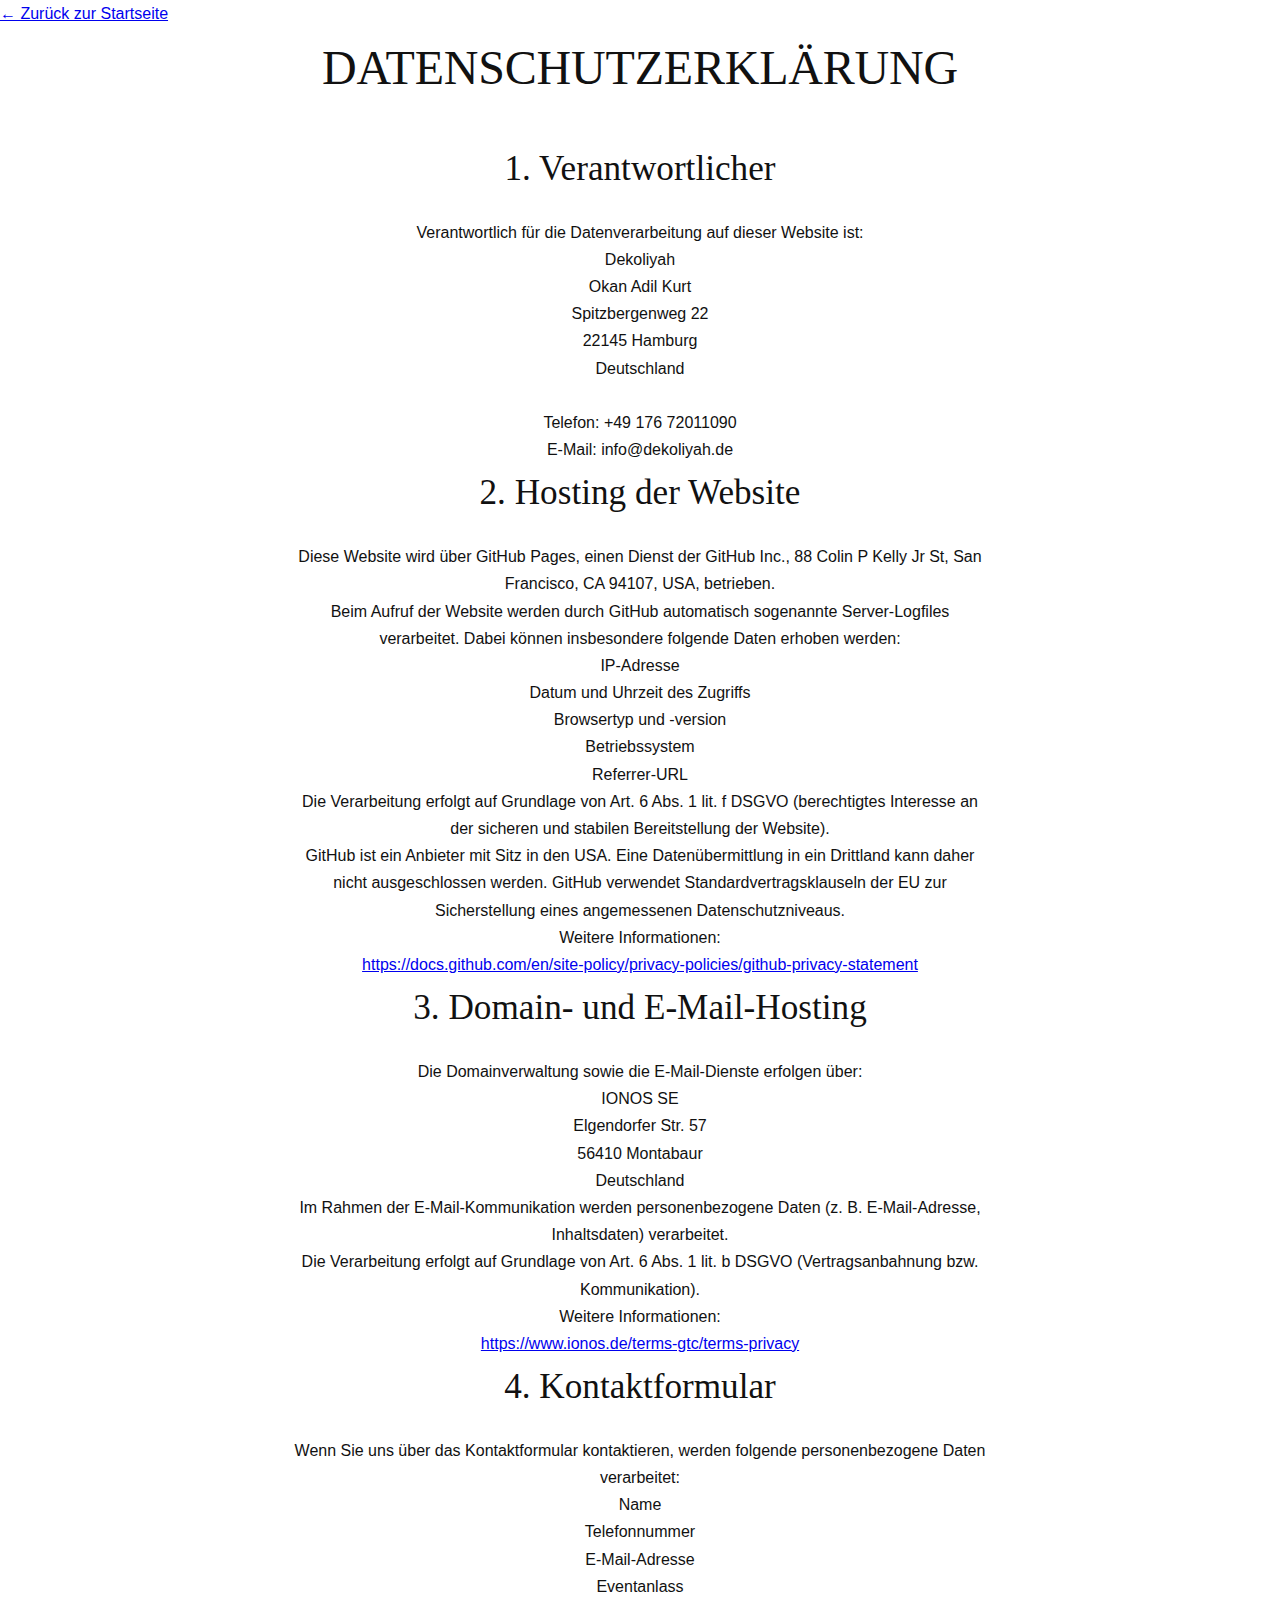
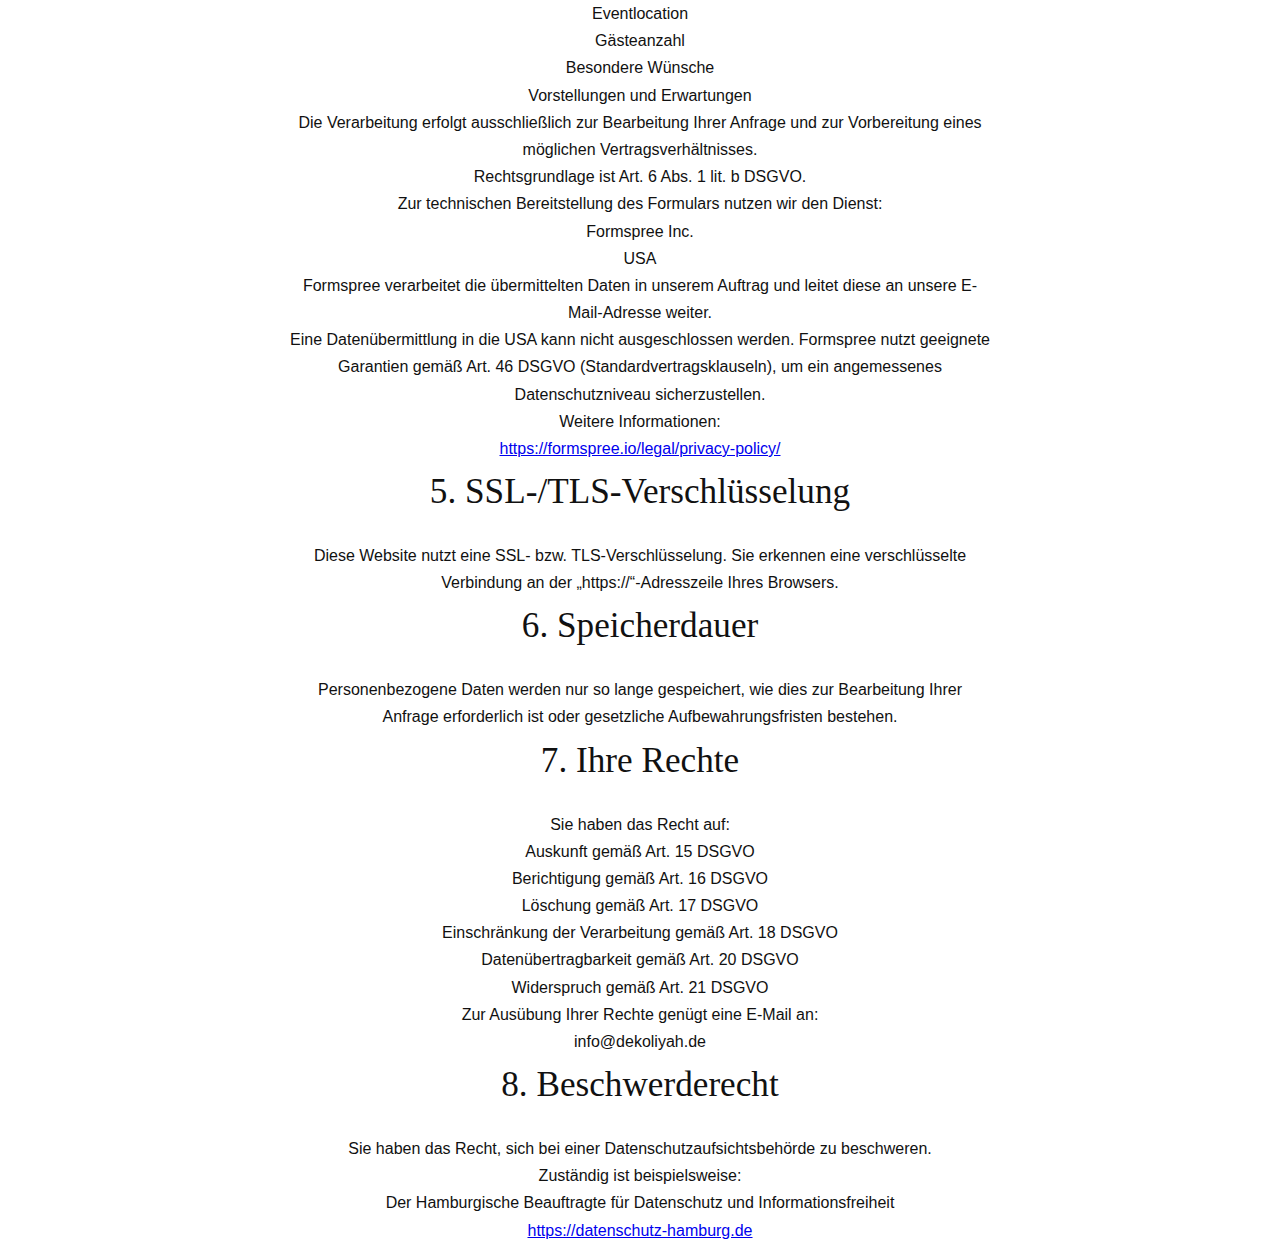
<file: datenschutz.html>
<!DOCTYPE html>
<html lang="de">
<head>
  <meta charset="UTF-8" />
  <meta name="viewport" content="width=device-width, initial-scale=1.0" />
  <title>Datenschutz – Dekoliyah</title>
  <link rel="stylesheet" href="css/styles.css" />
</head>
<body>

<nav class="legal-nav">
  <a href="index.html">← Zurück zur Startseite</a>
</nav>

<section class="legal">
  <div class="container narrow">
 <h1>Datenschutzerklärung</h1>

<h2>1. Verantwortlicher</h2>
<p>
Verantwortlich für die Datenverarbeitung auf dieser Website ist:
</p>

<p>
Dekoliyah<br>
Okan Adil Kurt<br>
Spitzbergenweg 22<br>
22145 Hamburg<br>
Deutschland<br><br>

Telefon: +49 176 72011090<br>
E-Mail: info@dekoliyah.de
</p>

<h2>2. Hosting der Website</h2>
<p>
Diese Website wird über GitHub Pages, einen Dienst der GitHub Inc., 88 Colin P Kelly Jr St, San Francisco, CA 94107, USA, betrieben.
</p>

<p>
Beim Aufruf der Website werden durch GitHub automatisch sogenannte Server-Logfiles verarbeitet. Dabei können insbesondere folgende Daten erhoben werden:
</p>

<p>
IP-Adresse<br>
Datum und Uhrzeit des Zugriffs<br>
Browsertyp und -version<br>
Betriebssystem<br>
Referrer-URL
</p>

<p>
Die Verarbeitung erfolgt auf Grundlage von Art. 6 Abs. 1 lit. f DSGVO (berechtigtes Interesse an der sicheren und stabilen Bereitstellung der Website).
</p>

<p>
GitHub ist ein Anbieter mit Sitz in den USA. Eine Datenübermittlung in ein Drittland kann daher nicht ausgeschlossen werden. GitHub verwendet Standardvertragsklauseln der EU zur Sicherstellung eines angemessenen Datenschutzniveaus.
</p>

<p>
Weitere Informationen:<br>
<a href="https://docs.github.com/en/site-policy/privacy-policies/github-privacy-statement" target="_blank">
https://docs.github.com/en/site-policy/privacy-policies/github-privacy-statement
</a>
</p>

<h2>3. Domain- und E-Mail-Hosting</h2>
<p>
Die Domainverwaltung sowie die E-Mail-Dienste erfolgen über:
</p>

<p>
IONOS SE<br>
Elgendorfer Str. 57<br>
56410 Montabaur<br>
Deutschland
</p>

<p>
Im Rahmen der E-Mail-Kommunikation werden personenbezogene Daten (z. B. E-Mail-Adresse, Inhaltsdaten) verarbeitet.
</p>

<p>
Die Verarbeitung erfolgt auf Grundlage von Art. 6 Abs. 1 lit. b DSGVO (Vertragsanbahnung bzw. Kommunikation).
</p>

<p>
Weitere Informationen:<br>
<a href="https://www.ionos.de/terms-gtc/terms-privacy" target="_blank">
https://www.ionos.de/terms-gtc/terms-privacy
</a>
</p>

<h2>4. Kontaktformular</h2>
<p>
Wenn Sie uns über das Kontaktformular kontaktieren, werden folgende personenbezogene Daten verarbeitet:
</p>

<p>
Name<br>
Telefonnummer<br>
E-Mail-Adresse<br>
Eventanlass<br>
Eventlocation<br>
Gästeanzahl<br>
Besondere Wünsche<br>
Vorstellungen und Erwartungen
</p>

<p>
Die Verarbeitung erfolgt ausschließlich zur Bearbeitung Ihrer Anfrage und zur Vorbereitung eines möglichen Vertragsverhältnisses.
</p>

<p>
Rechtsgrundlage ist Art. 6 Abs. 1 lit. b DSGVO.
</p>

<p>
Zur technischen Bereitstellung des Formulars nutzen wir den Dienst:
</p>

<p>
Formspree Inc.<br>
USA
</p>

<p>
Formspree verarbeitet die übermittelten Daten in unserem Auftrag und leitet diese an unsere E-Mail-Adresse weiter.
</p>

<p>
Eine Datenübermittlung in die USA kann nicht ausgeschlossen werden. Formspree nutzt geeignete Garantien gemäß Art. 46 DSGVO (Standardvertragsklauseln), um ein angemessenes Datenschutzniveau sicherzustellen.
</p>

<p>
Weitere Informationen:<br>
<a href="https://formspree.io/legal/privacy-policy/" target="_blank">
https://formspree.io/legal/privacy-policy/
</a>
</p>

<h2>5. SSL-/TLS-Verschlüsselung</h2>
<p>
Diese Website nutzt eine SSL- bzw. TLS-Verschlüsselung. Sie erkennen eine verschlüsselte Verbindung an der „https://“-Adresszeile Ihres Browsers.
</p>

<h2>6. Speicherdauer</h2>
<p>
Personenbezogene Daten werden nur so lange gespeichert, wie dies zur Bearbeitung Ihrer Anfrage erforderlich ist oder gesetzliche Aufbewahrungsfristen bestehen.
</p>

<h2>7. Ihre Rechte</h2>
<p>
Sie haben das Recht auf:
</p>

<p>
Auskunft gemäß Art. 15 DSGVO<br>
Berichtigung gemäß Art. 16 DSGVO<br>
Löschung gemäß Art. 17 DSGVO<br>
Einschränkung der Verarbeitung gemäß Art. 18 DSGVO<br>
Datenübertragbarkeit gemäß Art. 20 DSGVO<br>
Widerspruch gemäß Art. 21 DSGVO
</p>

<p>
Zur Ausübung Ihrer Rechte genügt eine E-Mail an:<br>
info@dekoliyah.de
</p>

<h2>8. Beschwerderecht</h2>
<p>
Sie haben das Recht, sich bei einer Datenschutzaufsichtsbehörde zu beschweren.
</p>

<p>
Zuständig ist beispielsweise:<br>
Der Hamburgische Beauftragte für Datenschutz und Informationsfreiheit<br>
<a href="https://datenschutz-hamburg.de" target="_blank">
https://datenschutz-hamburg.de
</a>
</p>
</file>
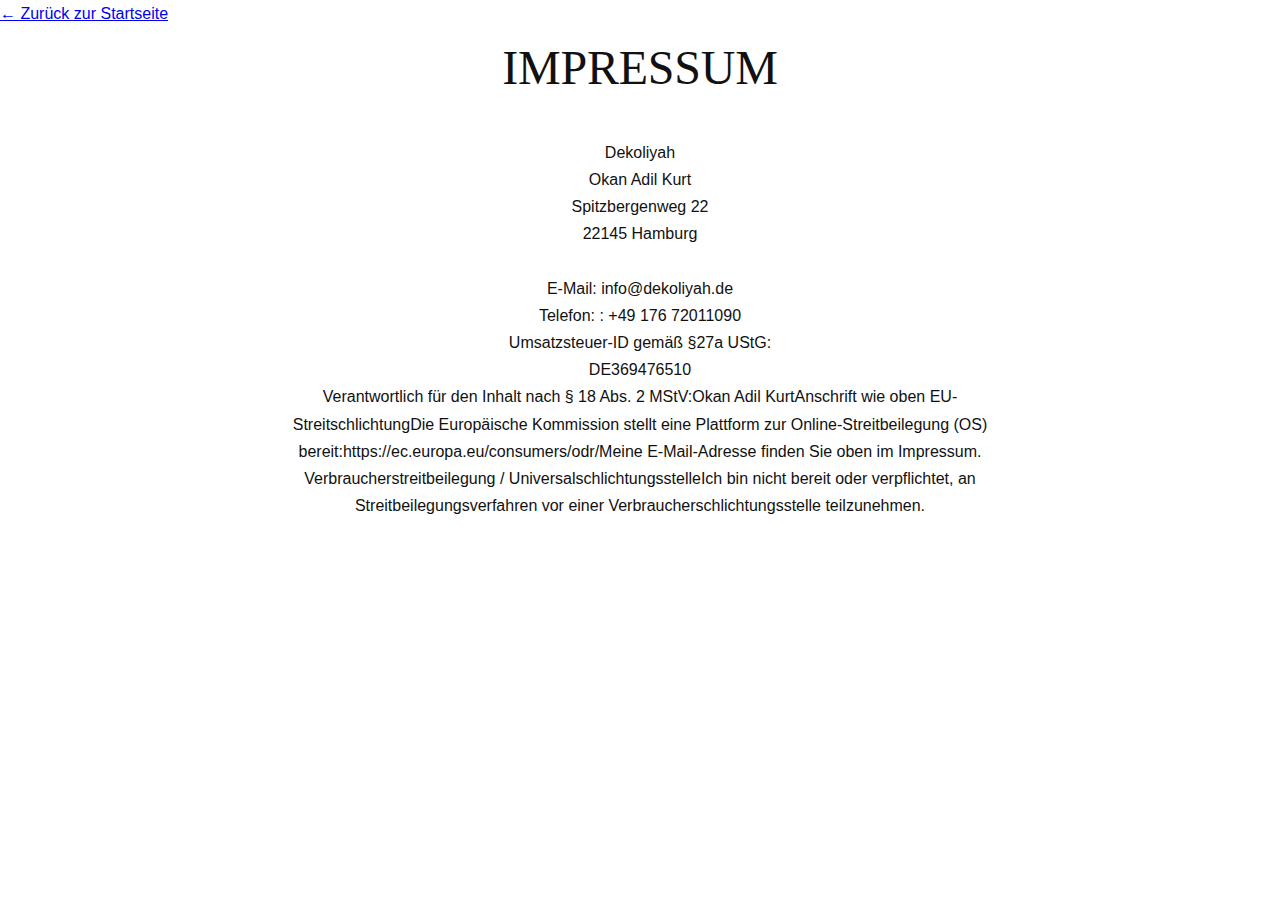
<file: impressun.html>
<!DOCTYPE html>
<html lang="de">
<head>
  <meta charset="UTF-8" />
  <meta name="viewport" content="width=device-width, initial-scale=1.0" />
  <title>Impressum – Dekoliyah</title>
  <link rel="stylesheet" href="css/styles.css" />
</head>
<body>

<nav class="legal-nav">
  <a href="index.html">← Zurück zur Startseite</a>
</nav>

<section class="legal">
  <div class="container narrow">
    <h1>Impressum</h1>

    <p>
      Dekoliyah<br>
      Okan Adil Kurt<br>
      Spitzbergenweg 22<br>
      22145 Hamburg<br><br>

      E-Mail: info@dekoliyah.de<br>
      Telefon: : +49 176 72011090
    </p>

    <p>
      Umsatzsteuer-ID gemäß §27a UStG:<br>
      DE369476510
    </p>

    <p>Verantwortlich für den Inhalt nach § 18 Abs. 2 MStV:Okan Adil KurtAnschrift wie oben

EU-StreitschlichtungDie Europäische Kommission stellt eine Plattform zur Online-Streitbeilegung (OS) bereit:https://ec.europa.eu/consumers/odr/Meine E-Mail-Adresse finden Sie oben im Impressum.

Verbraucherstreitbeilegung / UniversalschlichtungsstelleIch bin nicht bereit oder verpflichtet, an Streitbeilegungsverfahren vor einer Verbraucherschlichtungsstelle teilzunehmen.</p>
  </div>
</section>

</body>
</html>
</file>
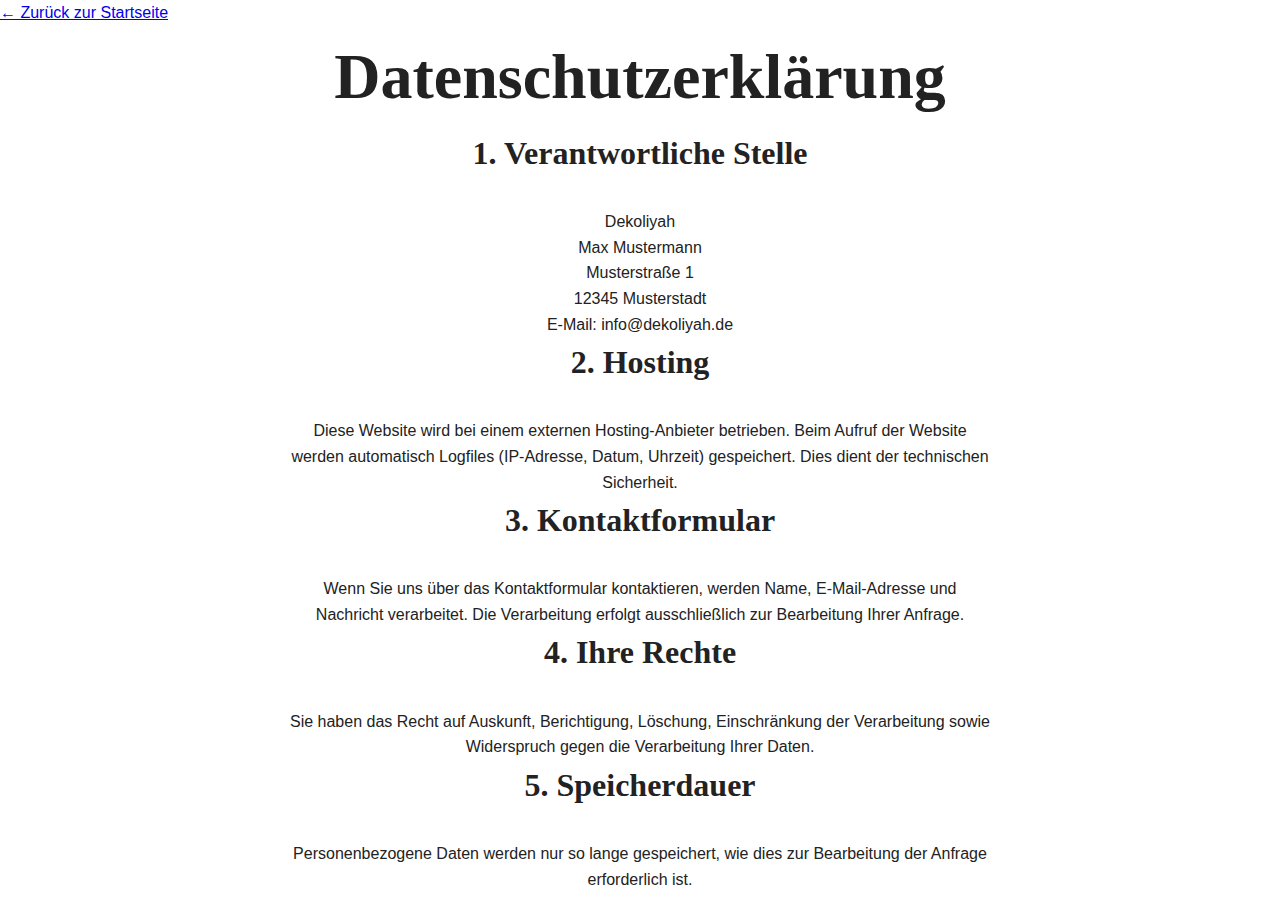
<file: projekt/datenschutz.html>
<!DOCTYPE html>
<html lang="de">
<head>
  <meta charset="UTF-8" />
  <meta name="viewport" content="width=device-width, initial-scale=1.0" />
  <title>Datenschutz – Dekoliyah</title>
  <link rel="stylesheet" href="css/styles.css" />
</head>
<body>

<nav class="legal-nav">
  <a href="index.html">← Zurück zur Startseite</a>
</nav>

<section class="legal">
  <div class="container narrow">
    <h1>Datenschutzerklärung</h1>

    <h2>1. Verantwortliche Stelle</h2>
    <p>
      Dekoliyah<br>
      Max Mustermann<br>
      Musterstraße 1<br>
      12345 Musterstadt<br>
      E-Mail: info@dekoliyah.de
    </p>

    <h2>2. Hosting</h2>
    <p>
      Diese Website wird bei einem externen Hosting-Anbieter betrieben.
      Beim Aufruf der Website werden automatisch Logfiles
      (IP-Adresse, Datum, Uhrzeit) gespeichert.
      Dies dient der technischen Sicherheit.
    </p>

    <h2>3. Kontaktformular</h2>
    <p>
      Wenn Sie uns über das Kontaktformular kontaktieren,
      werden Name, E-Mail-Adresse und Nachricht verarbeitet.
      Die Verarbeitung erfolgt ausschließlich zur Bearbeitung
      Ihrer Anfrage.
    </p>

    <h2>4. Ihre Rechte</h2>
    <p>
      Sie haben das Recht auf Auskunft, Berichtigung,
      Löschung, Einschränkung der Verarbeitung sowie
      Widerspruch gegen die Verarbeitung Ihrer Daten.
    </p>

    <h2>5. Speicherdauer</h2>
    <p>
      Personenbezogene Daten werden nur so lange gespeichert,
      wie dies zur Bearbeitung der Anfrage erforderlich ist.
    </p>
  </div>
</section>

</body>
</html>
</file>
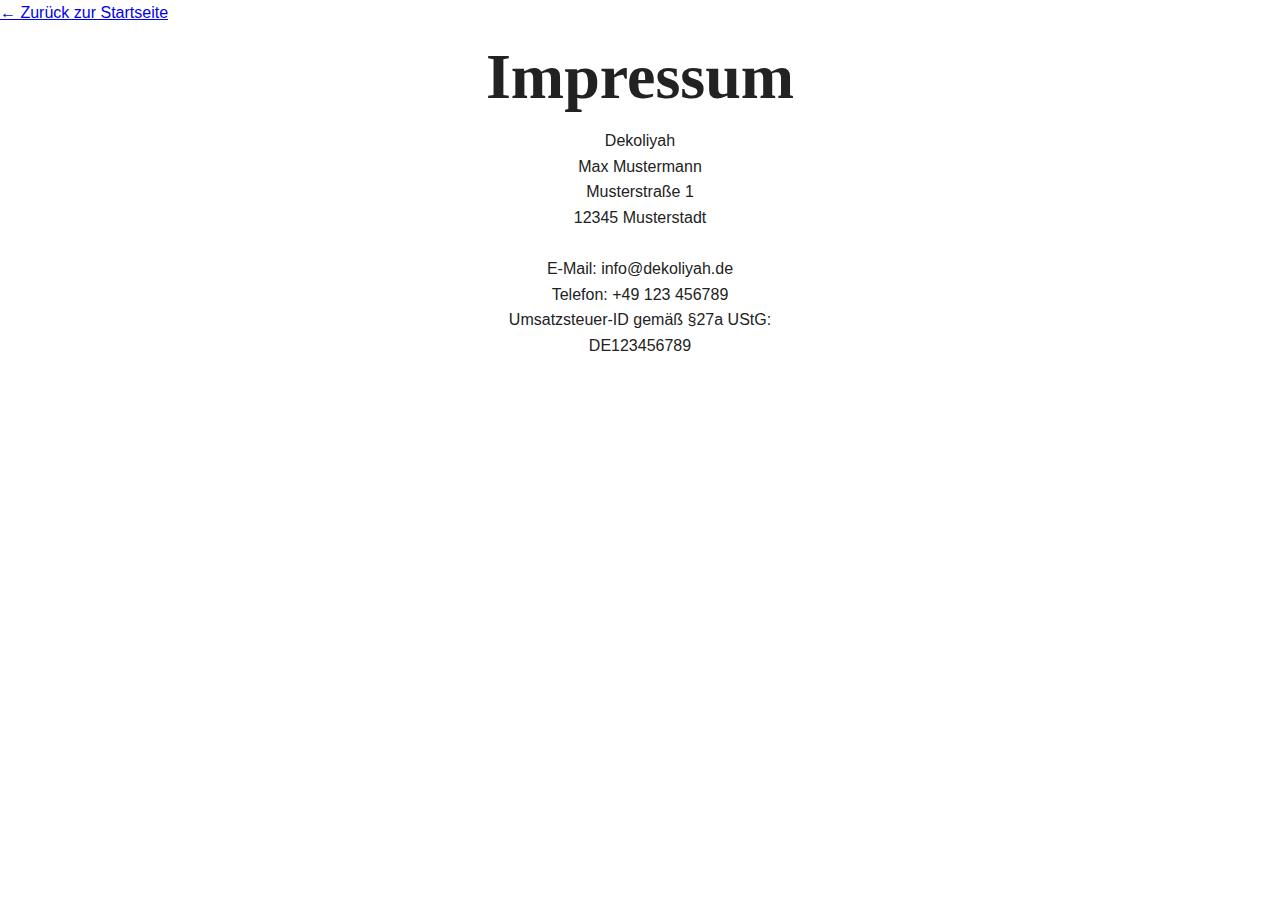
<file: projekt/impressun.html>
<!DOCTYPE html>
<html lang="de">
<head>
  <meta charset="UTF-8" />
  <meta name="viewport" content="width=device-width, initial-scale=1.0" />
  <title>Impressum – Dekoliyah</title>
  <link rel="stylesheet" href="css/styles.css" />
</head>
<body>

<nav class="legal-nav">
  <a href="index.html">← Zurück zur Startseite</a>
</nav>

<section class="legal">
  <div class="container narrow">
    <h1>Impressum</h1>

    <p>
      Dekoliyah<br>
      Max Mustermann<br>
      Musterstraße 1<br>
      12345 Musterstadt<br><br>

      E-Mail: info@dekoliyah.de<br>
      Telefon: +49 123 456789
    </p>

    <p>
      Umsatzsteuer-ID gemäß §27a UStG:<br>
      DE123456789
    </p>
  </div>
</section>

</body>
</html>
</file>
<file: css/styles.css>
:root {
  --light: #f7f7f7;
  --text: #111;
  --accent: #c5a880;
}

* { box-sizing: border-box; margin: 0; padding: 0; }

body {
  font-family: 'Inter', sans-serif;
  color: var(--text);
  line-height: 1.7;
  background: #fff;
  overflow-x: hidden;
}

/* =========================
   TYPOGRAPHY
========================= */

h1, h2, h3 { font-family: 'Cormorant Garamond', serif; }


h1 {
  font-weight: 300;
  letter-spacing: -0.2px;
  font-size: 3rem;
  margin-bottom: 30px;
  text-transform: uppercase;
}


h2 {
  font-weight: 400;
  font-size: 2.2rem;
  margin-bottom: 20px;
  text-align: center;
}

h3 {
  font-weight: 400;
  font-size: 1.3rem;
  margin-bottom: 20px;
}

/* =========================
   NAV
========================= */

.nav {
  position: fixed;
  top: 0; left: 0;
  width: 100%;
  padding: 26px 90px;
  display: flex;
  justify-content: space-between;
  align-items: center;
  z-index: 1000;
  line-height: 20px;

  background: transparent;
  transition: background 0.35s ease, backdrop-filter 0.35s ease, border-color 0.35s ease;
}

.brand { display: inline-flex; align-items: flex-start; text-decoration: none; }

.brand-logo {
  display: block;
  height: 130px;
  width: auto;
}

/* Links */

.nav-links {
  display: flex;
  gap: 60px;
  margin-top: 4px;
}

.nav-links a {
  text-decoration: none;
  font-size: 0.7rem;
  letter-spacing: 4px;
  text-transform: uppercase;
  font-weight: 300;
  color: white;
  position: relative;
}

.nav-links a::after {
  content: "";
  position: absolute;
  left: 0;
  bottom: -6px;
  width: 0%;
  height: 1px;
  background: white;
  transition: 0.35s ease;
}

.nav-links a:hover::after { width: 100%; }

/* Burger */

.burger {
  display: none;
  flex-direction: column;
  gap: 5px;
  background: none;
  border: none;
  cursor: pointer;
}

.burger span {
  width: 25px;
  height: 2px;
  background: white;
}

/* SCROLLED NAV */

.nav.scrolled {
  background: rgba(255,255,255,0.82);
  backdrop-filter: blur(14px);
  border-bottom: 1px solid rgba(0,0,0,0.06);
}

.nav.scrolled .nav-links a { color: #111; }
.nav.scrolled .nav-links a::after { background: #111; }
.nav.scrolled .burger span { background: #111; }

/* =========================
   HERO
========================= */

.hero {
  height: 100vh;
  background:
    linear-gradient(rgba(0,0,0,.25), rgba(0,0,0,.25)),
    url('../assets/hero.jpg') center 70% / cover no-repeat;
  color: white;
  display: flex;
  align-items: center;
  justify-content: center;
  text-align: center;
}

.hero-content p {
  font-weight: 100;
  letter-spacing: 5px;
  margin-top: 22px;
  font-size: 0.75rem;
  text-transform: uppercase;
}

.hero-content h1 {
  font-size: 3.8rem;
  line-height: 1.1;
  font-weight: 100;

}

/* nur mobil sichtbar */
@media (max-width: 1000px) {
  .hero-content p { font-size: 0.65rem; letter-spacing: 3px }
  .hero-content h1 { font-size: 2.1rem; 
} 
} 


/* =========================
   SECTIONS
========================= */

.section {
  padding: 100px 20px;
  opacity: 0;
  transform: translateY(20px);
  transition: opacity 0.6s ease, transform 0.6s ease;
}

.section.visible {
  opacity: 1;
  transform: translateY(0);
}

.section.visible { opacity: 1; transform: translateY(0); }

.section.light { background: var(--light); }

.container { max-width: 1200px; margin: auto; }
.container.narrow { max-width: 700px; text-align: center; }

/* =========================
   ABOUT GRID
========================= */

.about-grid {
  display: grid;
  grid-template-columns: 1fr 1fr;
  gap: 100px;
  align-items: center;
}

.about-image img {
  width: 100%;
  height: 500px;
  object-fit: cover;
}

.about-text p {
  margin-bottom: 20px;
}

/* =========================
   CARDS
========================= */

.grid-3 {
  display: grid;
  grid-template-columns: repeat(3, 1fr);
  gap: 80px;
}

.card {
  background: white;
  padding: 80px 60px;
  text-align: center;
  border: 1px solid #f0f0f0;
  transition: 0.4s ease;
}

.card:hover {
  transform: translateY(-6px);
  box-shadow: 0 30px 80px rgba(0,0,0,0.05);
}

/* =========================
   GALLERY
========================= */

.gallery {
  display: grid;
  grid-template-columns: repeat(4,1fr);
  gap: 30px;
}

.gallery img {
  width: 100%;
  height: 350px;
  object-fit: cover;
  transition: 0.35s ease;
}

.gallery img:hover { transform: scale(1.03); }

/* =========================
   STORIES
========================= */

.stories-grid {
  display: grid;
  grid-template-columns: repeat(3,1fr);
  gap: 60px;
}

.stories-grid img {
  width: 100%;
  height: 500px;
  object-fit: cover;
  transition: 0.35s ease;
}

.stories-grid img:hover {
  transform: scale(1.02);
}

/* =========================
   FAQ
========================= */

.faq-item {
  margin-bottom: 50px;
}

.faq-item h4 {
  font-size: 1.5rem;
  margin-bottom: 10px;
}

.faq-item p {
  font-weight: 300;
  line-height: 1.8;
}
/* ============================= */
/* CONTACT FORM – EDITORIAL */
/* ============================= */

.contact-form {
  max-width: 720px;
  margin: 0 auto;
  padding: 60px 40px;
  background: #e4deda;
}

.form-group {
  margin-bottom: 35px;
}

/* Inputs & Textareas */
.contact-form input,
.contact-form textarea {
  width: 100%;
  border: none;
  border-bottom: 1px solid rgba(0,0,0,0.2);
  padding: 14px 0;
  font-size: 0.95rem;
  font-family: 'Inter', sans-serif;
  font-weight: 300;
  background: transparent;
  transition: border-color 0.3s ease;
}

.contact-form textarea {
  min-height: 120px;
  resize: vertical;
}

/* Placeholder */
.contact-form input::placeholder,
.contact-form textarea::placeholder {
  color: rgba(0,0,0,0.45);
  letter-spacing: 0.5px;
}

/* Focus State */
.contact-form input:focus,
.contact-form textarea:focus {
  outline: none;
  border-bottom: 1px solid #000;
}

/* Privacy Checkbox */
.form-group.privacy {
  font-size: 0.8rem;
  line-height: 1.6;
  margin-top: 10px;
}

.form-group.privacy label {
  display: flex;
  align-items: flex-start;
  gap: 10px;
  font-weight: 300;
}

.form-group.privacy input {
  margin-top: 3px;
  width: 16px;
  height: 16px;
}

/* Button */
.contact-form button {
  margin-top: 30px;
  padding: 14px 40px;
  border: 1px solid #000;
  background: black;
  font-size: 0.8rem;
  letter-spacing: 3px;
  text-transform: uppercase;
  cursor: pointer;
  transition: all 0.3s ease;
  color: #c5a880;
}

.contact-form button:hover {
  background: #000;
  color: #fff;
}

/* Responsive */
@media (max-width: 768px) {
  .contact-form {
    padding: 40px 20px;
  }

  .form-group {
    margin-bottom: 28px;
  }
}

/* =========================
   REFERENZEN
========================= */

.testimonial {
  font-family: 'Cormorant Garamond', serif;
  font-size: 1.8rem;
  text-align: center;
  line-height: 1.6;
}

/* =========================
   FOOTER
========================= */

.footer {
  padding: 100px 20px;
  text-align: center;
  font-size: 0.8rem;
}

.footer-logo {
  width: 140px;
  margin-bottom: 30px;
}

.footer a {
  text-decoration: none;
  color: inherit;
  margin: 0 10px;
}

.design-credit {
  margin-top: 20px;
  font-size: 0.7rem;
  letter-spacing: 3px;
  text-transform: uppercase;
}

/* =========================
   RESPONSIVE
========================= */

@media (max-width: 1000px) {

  .nav { padding: 22px 28px; }
  .brand-logo { height: 78px; }

  .grid-3,
  .about-grid,
  .stories-grid {
    grid-template-columns: 1fr;
  }

  .gallery { grid-template-columns: repeat(2,1fr); }

  .burger { display: flex; }

  .nav-links {
    position: fixed;
    top: 0;
    right: -100%;
    height: 100vh;
    width: 280px;
    background: rgba(0,0,0,0.95);
    flex-direction: column;
    padding: 150px 40px;
    gap: 40px;
    transition: 0.35s ease;
  }

  .nav-links.active { right: 0; }

  .nav.scrolled .nav-links a { color: white; }
  .nav.scrolled .nav-links a::after { background: white; }
}

/* =========================
   SERVICES & ARTIKEL IMAGES
========================= */

.services-grid img,
.artikel-grid img {
  width: 100%;
  height: 450px;
  object-fit: cover;
  margin-bottom: 20px;
  transition: 0.4s ease;
}

.services-grid img:hover,
.artikel-grid img:hover {
  transform: scale(1.02);
}

/* =========================
   GALLERY WALL
========================= */
/* ================= GALLERY ================= */

.gallery-grid {
  display: grid;
  grid-template-columns: repeat(4, 1fr);
  gap: 20px;
}

.gallery-item {
  position: relative;
  overflow: hidden;
}

.gallery-item img {
  width: 100%;
  height: 100%;
  object-fit: cover;
  display: block;
  transition: transform 0.6s ease;
}

.gallery-item:hover img {
  transform: scale(1.05);
}

/* Variationen */
.gallery-item.tall {
  grid-row: span 2;
}

.gallery-item.wide {
  grid-column: span 2;
}


/* Responsive */

@media (max-width: 1000px) {
  .gallery-grid {
    grid-template-columns: repeat(2, 1fr);
  }

  .gallery-item.wide {
    grid-column: span 2;
  }

  .gallery-item.tall {
    grid-row: span 1;
  }
}

@media (max-width: 600px) {
  .gallery-grid {
    grid-template-columns: repeat(2, 1fr);
    gap: 12px;
  }

  .gallery-item.wide {
    grid-column: span 1;
  }

  .gallery-item.tall {
    grid-row: span 1;
  }
}


/* =========================
   MOBILE CLOSE BUTTON
========================= */

.menu-close {
  display: none;
  background: none;
  border: none;
  color: white;
  font-size: 2rem;

  position: absolute;
  top: 30px;
  right: 30px;
  cursor: pointer;
}

/* nur mobil sichtbar */
@media (max-width: 1000px) {
  .menu-close {
    display: block;
  }
}

/* =========================
   ABOUT SECTION (EDITORIAL)
========================= */

.about {
  padding: 200px 0;
}

.about-grid {
  max-width: 1400px;
  margin: auto;
  display: grid;
  grid-template-columns: 1fr 1fr;
  gap: 120px;
  align-items: center;
  padding: 0 40px;
}

.about-image {
  overflow: hidden;
}

.about-image img {
  width: 100%;
  height: auto;
  transform: scale(1.08); /* leichter Zoom */
  transition: transform 1.2s ease;
}

.about-image img:hover {
  transform: scale(1.12);
}

.about-content {
  max-width: 520px;
}

.about-eyebrow {
  display: block;
  font-size: 0.65rem;
  letter-spacing: 4px;
  margin-bottom: 30px;
  text-transform: uppercase;
  color: #888;
}

.about-content h2 {
  font-size: clamp(2.6rem, 4vw, 3.4rem);
  margin-bottom: 40px;
  font-weight: 300;
  text-align: start;
}

.about-content p {
  font-size: 0.85rem;
  line-height: 1.9;
  margin-bottom: 28px;
  color: #333;

}

/* =========================
   ABOUT RESPONSIVE
========================= */

@media (max-width: 900px) {
  .about-grid {
    grid-template-columns: 1fr;
    gap: 80px;
  }

  .about {
    padding: 140px 0;
  }

  .about-content {
    max-width: 100%;
    text-align: left;
  }
}

/* ============================= */
/* SERVICES EDITORIAL STYLE */
/* ============================= */

.services-section {
  padding-top: 20px;
  padding-bottom: 20px;
  background: #f9f6f2;
}

.services-intro {
  text-align: center;
  max-width: 820px;
  margin: 0 auto 120px auto;
}

.services-intro h2 {
  font-size: 2.4rem;
  font-weight: 300;
  letter-spacing: 2px;
  margin-bottom: 20px;
}

.services-intro p {
  font-size: 0.85rem;
  line-height: 1.9;
  margin-bottom: 28px;
  color: #555;

}
  


/* GRID */
.services-grid {
  display: grid;
  grid-template-columns: repeat(3, 1fr);
  gap: 80px;
  max-width: 1400px;
  margin: auto;
  padding: 0 60px;
}

/* CARD */
.service-card {
  border-left: 1px solid rgba(0,0,0,0.08);
  padding-left: 40px;
}

.service-image {
  overflow: hidden;
  margin-bottom: 50px;
}

.service-image img {
  width: 100%;
  height: 520px;
  object-fit: cover;
  transition: transform 0.8s ease;
}

.service-card:hover img {
  transform: scale(1.05);
}

.service-content h3 {
  font-family: 'Cormorant Garamond', serif;
  font-weight: 300;
  font-size: 1.6rem;
  letter-spacing: 1px;
  line-height: 1.2;
  margin-bottom: 40px;
}

.service-footer {
  display: flex;
  justify-content: space-between;
  align-items: center;
  font-size: 0.7rem;
  letter-spacing: 3px;
  text-transform: uppercase;
  font-weight: 300;
}

.plus {
  font-size: 1.2rem;
  font-weight: 300;
  cursor: pointer;
}

.service-details {
  max-height: 0;

  overflow: hidden;
  transition: height 0.5s ease;
}

.service-card.active .service-details {
  
  
  margin-top: 20px;
}

.service-details p {
  font-size: 0.9rem;
  line-height: 1.8;
  margin-bottom: 15px;
}

.plus {
  transition: transform 0.4s ease;
  font-size: 1.2rem;
}

.service-card.active .plus {
  transform: rotate(45deg);
}

/* RESPONSIVE */
@media (max-width: 1000px) {
  .services-grid {
    grid-template-columns: 1fr;
    gap: 100px;
    padding: 0 30px;
  }

  .service-card {
    border-left: none;
    padding-left: 0;
  }

  .service-image img {
    height: 420px;
  }
}
/* ===============================
   ARTIKEL – EDITORIAL STYLE
=================================*/

.artikel-section {
  background: #f8f6f3;
}

.section-title {
  font-family: 'Cormorant Garamond', serif;
  font-weight: 300;
  font-size: 2.4rem;
  letter-spacing: 1px;
  margin-bottom: 10px;
  text-align: center;
}

.artikel-grid {
  display: grid;
  grid-template-columns: repeat(3, 1fr);
  gap: 0;
  border-top: 1px solid #e5e5e5;
}

.artikel-item {
  text-align: center;
  padding: 80px 50px 120px;
  border-right: 1px solid #e5e5e5;
  transition: transform 0.4s ease;
}

.artikel-item:last-child {
  border-right: none;
}

.artikel-item:hover {
  transform: translateY(-6px);
}

.artikel-image {
  margin-bottom: 40px;
}

.artikel-image img {
  width: 100%;
  max-width: 320px;
  height: 420px;
  object-fit: cover;
  transition: transform 0.4s ease;
}

.artikel-item:hover img {
  transform: scale(1.03);
}

.artikel-item h3 {
  font-family: 'Cormorant Garamond', serif;
  font-weight: 300;
  font-size: 1.4rem;
  letter-spacing: 1px;
  margin-top: 20px;
}

/* Responsive */
@media (max-width: 1000px) {

  .artikel-grid {
    grid-template-columns: 1fr;
    border-top: none;
  }

  .artikel-item {
    border-right: none;
    border-bottom: 1px solid #e5e5e5;
    padding: 60px 20px;
  }

  .artikel-item:last-child {
    border-bottom: none;
  }

}

.section-intro {
  max-width: 680px;
  margin: 0 auto 120px;
  text-align: center;
  font-family: 'Inter', sans-serif;
  font-weight: 300;
  font-size: 0.95rem;
  line-height: 1.9;
  color: #555;
}

.artikel-intro {
  max-width: 720px;
  margin: 10px auto 10px; /* deutlich weniger Abstand */
  text-align: center;
  font-family: 'Inter', sans-serif;
  font-weight: 300;
  font-size: 0.85rem;
  letter-spacing: 1px;
  line-height: 1.9;
  color: #555;
}

/* LEISTUNGEN & ARTIKEL GRID (shared style) */
.leistungen-grid {
  display: grid;
  grid-template-columns: repeat(3, 1fr);
  border-top: 1px solid #eee;
}

.leistung-item {
  text-align: center;
  padding: 90px 50px 120px;
  border-right: 1px solid #eee;
  transition: 0.4s ease;
}

.leistung-item:last-child {
  border-right: none;
}

.leistung-item img {
  width: 100%;
  max-width: 420px;
  height: 560px;
  object-fit: cover;
  margin-bottom: 60px;
}

.leistung-item h3 {
  font-family: 'Cormorant Garamond', serif;
  font-weight: 400;
  font-size: 1.4rem;
  letter-spacing: 1px;
  margin-bottom: 18px;
}

.leistung-item span {
  font-size: 0.75rem;
  letter-spacing: 2px;
  text-transform: uppercase;
  color: #777;
}

.leistung-item:hover {
  background: #fafafa;
}

/* Intro Text */
.section-intro {
  max-width: 700px;
  margin: 30px auto 120px;
  text-align: center;
  font-family: 'Inter', sans-serif;
  font-weight: 300;
  font-size: 0.85rem;
  letter-spacing: 1px;
  line-height: 1.9;
  color: #555;
}

/* Responsive */
@media (max-width: 1000px) {
  .leistungen-grid {
    grid-template-columns: 1fr;
  }

  .leistung-item {
    border-right: none;
    border-bottom: 1px solid #eee;
  }

  .leistung-item:last-child {
    border-bottom: none;
  }

  .leistung-item img {
    height: 420px;
  }
}

/* ================= FAQ ================= */

.faq-section {
  background: #f7f5f2;
}

.faq-label {
  text-align: center;
  font-size: 0.7rem;
  letter-spacing: 4px;
  text-transform: uppercase;
  color: #888;
  margin-bottom: 20px;
}

.faq-section h2 {
  text-align: center;
  margin-bottom: 100px;
}

.faq-list {
  max-width: 800px;
  margin: auto;
}

.faq-item {
  border-bottom: 1px solid rgba(0,0,0,0.08);
}

.faq-question {
  width: 100%;
  background: none;
  border: none;
  padding: 2px 0;
  font-family: 'Cormorant Garamond', serif;
  font-size: 1.3rem;
  font-weight: 400;
  text-align: left;
  display: flex;
  justify-content: space-between;
  align-items: center;
  cursor: pointer;
}

.faq-icon {
  font-size: 1.2rem;
  transition: transform 0.3s ease;
}

.faq-answer {
  max-height: 0;
  overflow: hidden;
  transition: 0.4s ease;
}

.faq-answer p {
  font-family: 'Inter', sans-serif;
  font-size: 0.9rem;
  line-height: 1.9;
  color: #555;
  padding-bottom: 30px;
}

.faq-item.active .faq-answer {
  max-height: 300px;
}

.faq-item.active .faq-icon {
  transform: rotate(45deg);
}


/* ================= TESTIMONIALS ================= */

.testimonials {
  margin-top: 100px;
  display: flex;
  flex-direction: column;
  gap: 90px;
}

.testimonial {
  text-align: center;
  max-width: 700px;
  margin: 0 auto;
}

.testimonial .quote {
  font-family: 'Cormorant Garamond', serif;
  font-size: 1rem;
  font-weight: 300;
  line-height: 1.8;
  letter-spacing: 0.3px;
  margin-bottom: 30px;
}

.testimonial .author {
  font-family: 'Inter', sans-serif;
  font-size: 0.8rem;
  letter-spacing: 3px;
  text-transform: uppercase;
  color: #777;
}

.consent {
  margin-top: 15px;
}

.consent-label {
  display: flex;
  gap: 10px;
  align-items: flex-start;
  font-size: 0.85rem;
  line-height: 1.6;
  color: #555;
}

.consent-label input {
  margin-top: 4px;
  width: 16px;
  height: 16px;
}

.consent-label a {
  text-decoration: underline;
  text-underline-offset: 3px;
}


/* =========================
   WEITERLESEN IN TESTIMONIALS
========================= */
.truncate {
  position: relative;
  max-height: 10em; /* etwa 6 Zeilen sichtbar */
  overflow: hidden;
  transition: max-height 0.6s ease;
}

.truncate.expanded {
  max-height: 1500px; /* Platz für vollständigen Text */
}

.read-more {
  display: inline-block;
  margin-top: 8px;
  font-size: 0.8rem;
  letter-spacing: 2px;
  text-transform: uppercase;
  color: var(--accent);
  background: none;
  border: none;
  cursor: pointer;
  font-family: 'Inter', sans-serif;
  transition: color 0.3s ease;
}

.read-more:hover {
  color: #000;
}


/* === Kontakt Formular Feinschliff === */


/* Kleine Erfolgsmeldung nach dem Absenden */
.form-success {
  grid-column: 1 / -1;
  background: #f2efeb;
  border-left: 4px solid var(--accent);
  padding: 12px 18px;
  color: #333;
  font-size: 0.9rem;
}
</file>
<file: projekt/css/styles.css>
:root {
  --bg: #ffffff;
  --light: #f8f5f2;
  --text: #222;
  --accent: #c5a880;
}

* {
  box-sizing: border-box;
  margin: 0;
  padding: 0;
}

body {
  font-family: 'Inter', sans-serif;
  color: var(--text);
  background: var(--bg);
  line-height: 1.6;
}

h1, h2, h3 {
  font-family: 'Playfair Display', serif;
  font-weight: 600;
}

h1 {
  font-size: clamp(2.5rem, 5vw, 4rem);
}

h2 {
  font-size: 2rem;
  margin-bottom: 30px;
  text-align: center;
}

.section {
  padding: 100px 20px;
}

.section.light {
  background: var(--light);
}

.container {
  max-width: 1200px;
  margin: auto;
}

.container.narrow {
  max-width: 700px;
  text-align: center;
}

.hero {
  height: 100vh;
  background:
    linear-gradient(rgba(0,0,0,.35), rgba(0,0,0,.35)),
    url('../assets/hero.jpg') center 70% / cover no-repeat;
  color: white;
  display: flex;
  flex-direction: column;
}



.nav {
  display: flex;
  justify-content: space-between;
  padding: 30px 50px;
}

.logo {
  font-family: 'Playfair Display', serif;
  font-size: 1.2rem;
  letter-spacing: 2px;
}

.nav-links a {
  margin-left: 30px;
  text-decoration: none;
  color: white;
  font-size: 0.9rem;
}

.hero-content {
  margin: auto;
  text-align: center;
}

.hero-content p {
  margin: 20px 0;
  font-size: 1.2rem;
}

.btn-primary {
  padding: 12px 28px;
  background: var(--accent);
  color: white;
  text-decoration: none;
  border: none;
  cursor: pointer;
  font-size: 0.9rem;
  letter-spacing: 1px;
}

.grid-3 {
  display: grid;
  grid-template-columns: repeat(3, 1fr);
  gap: 40px;
  margin-top: 60px;
}

.card {
  background: white;
  padding: 40px;
  text-align: center;
}

.gallery {
  display: grid;
  grid-template-columns: repeat(4, 1fr);
  gap: 15px;
  margin-top: 50px;
}

.gallery-item {
  height: 300px;
  background: #ddd;
}

.contact-form {
  display: flex;
  flex-direction: column;
  gap: 20px;
  margin-top: 40px;
}

.contact-form input,
.contact-form textarea {
  padding: 15px;
  border: 1px solid #ddd;
  font-family: inherit;
}

.footer {
  padding: 40px;
  text-align: center;
  font-size: 0.8rem;
}

/* RESPONSIVE */

@media (max-width: 900px) {
  .grid-3 {
    grid-template-columns: 1fr;
  }

  .gallery {
    grid-template-columns: repeat(2, 1fr);
  }

  .nav-links {
    display: none;
  }
}
</file>
